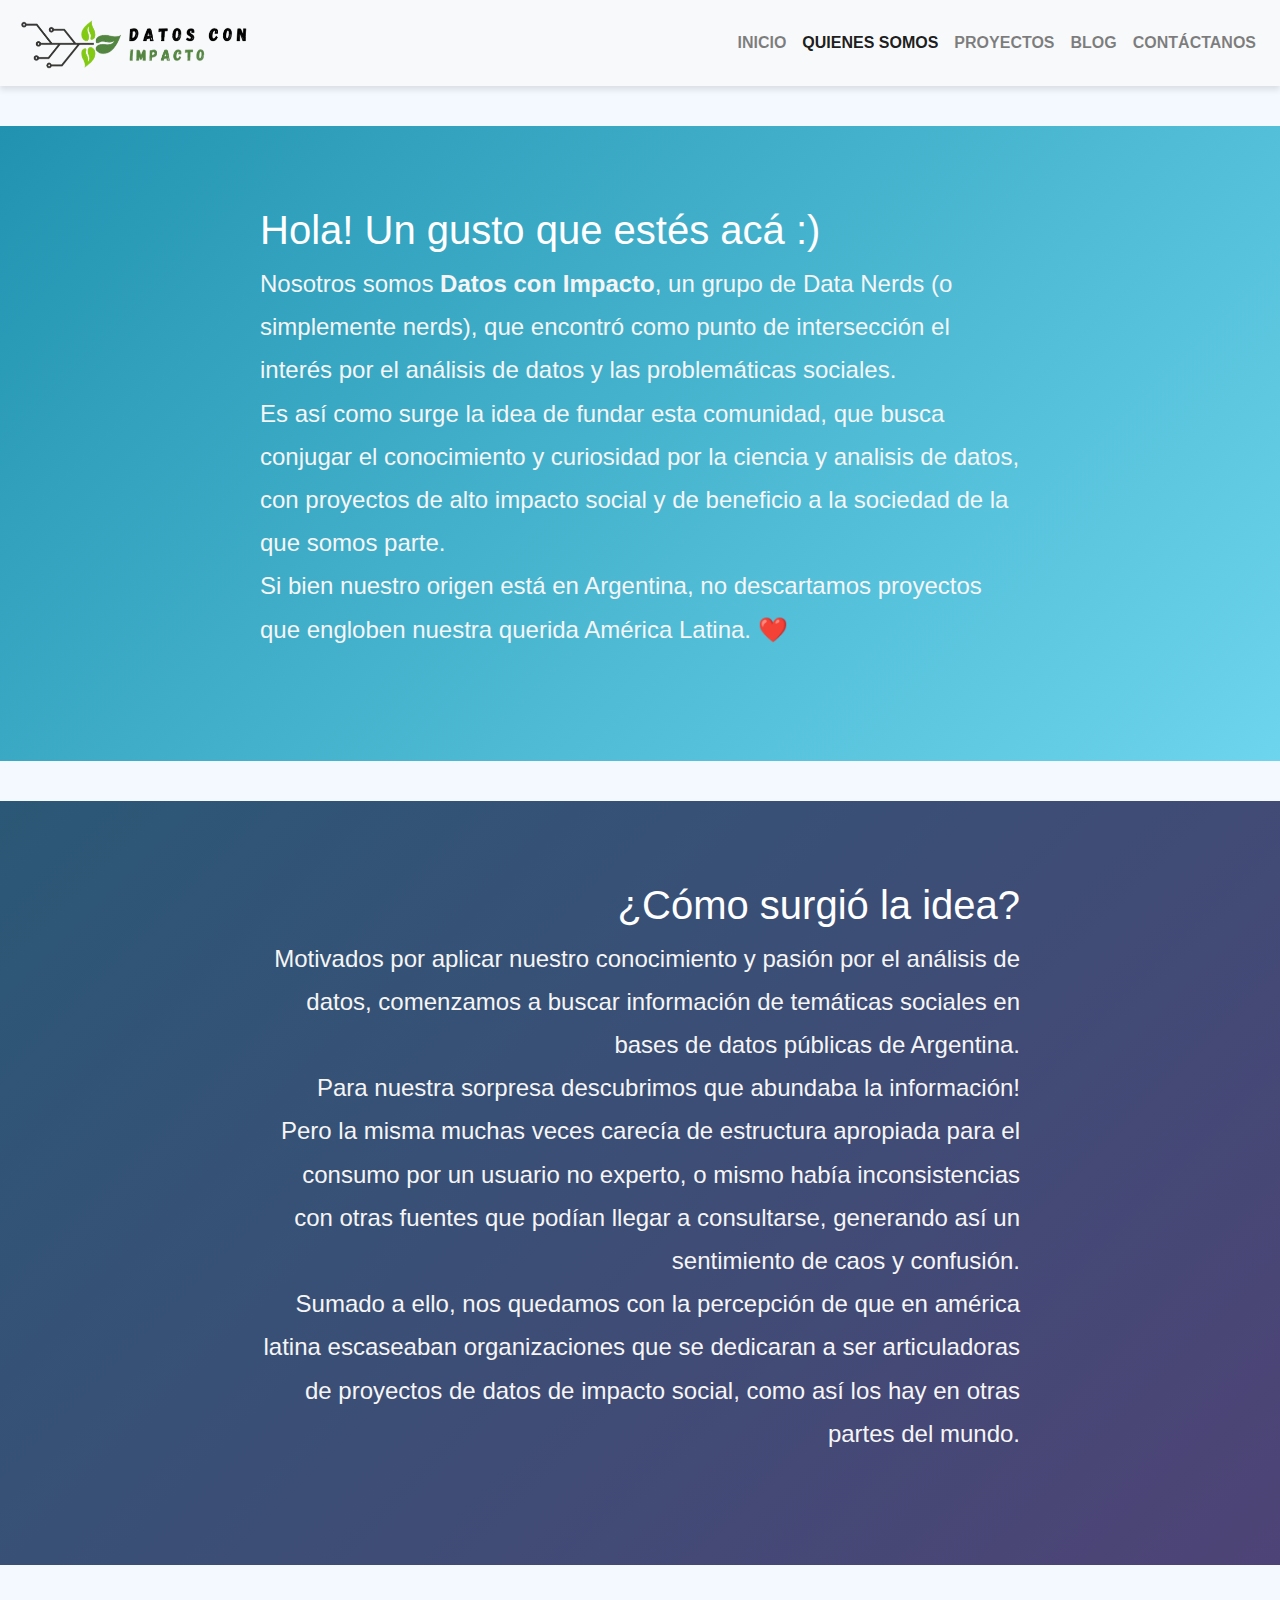
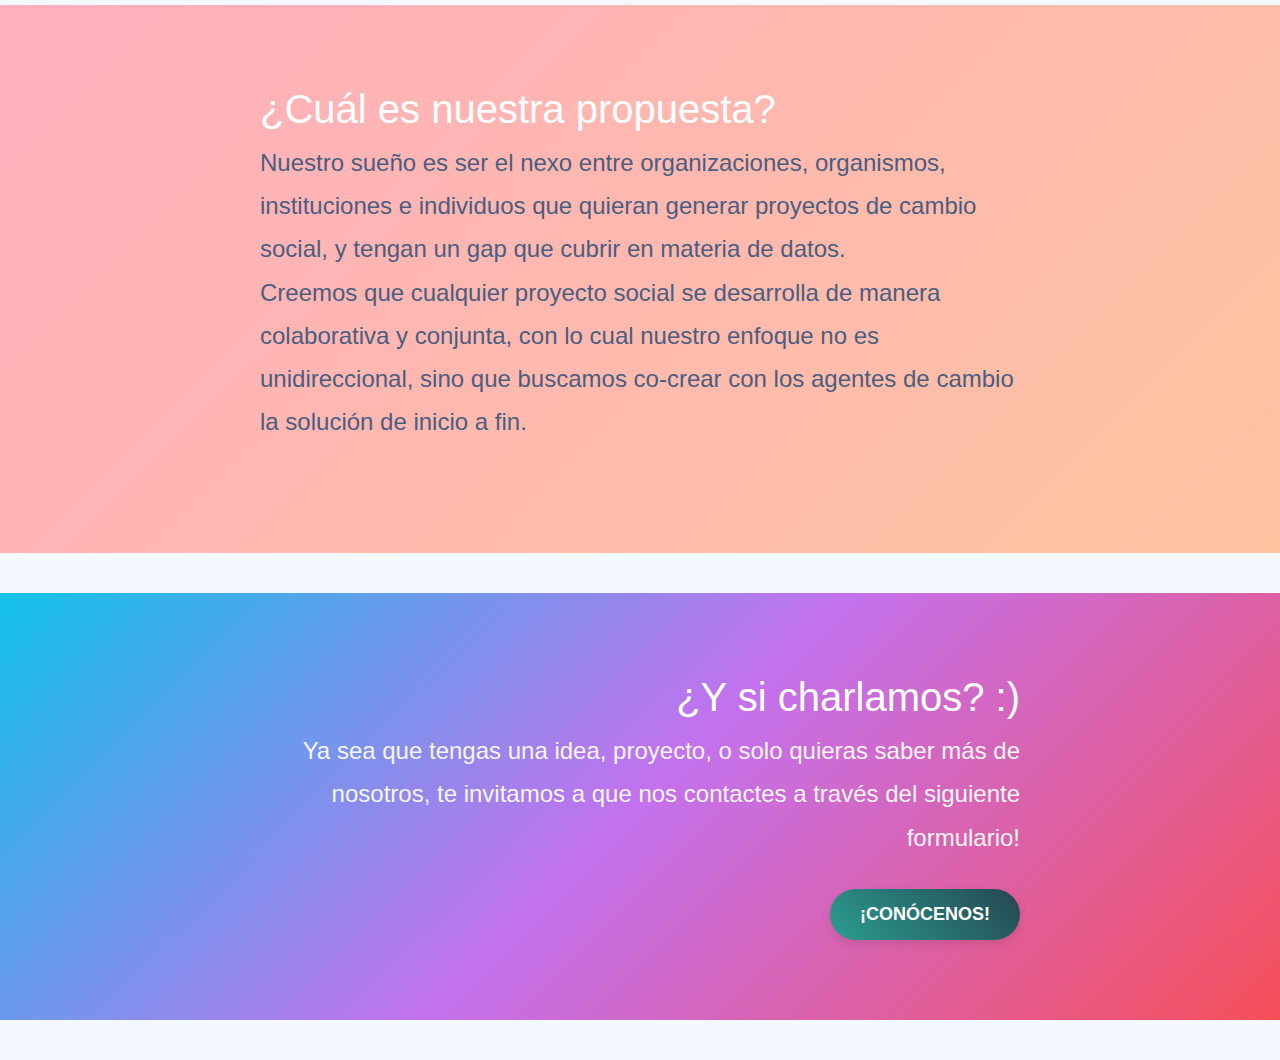
<file: views/nosotros.html>
<!DOCTYPE html>
<html lang="es">
<head>
    <meta charset="utf-8">
    <meta name="viewport" content="width=device-width, initial-scale=1, shrink-to-fit=no">
    <!-- Bootstrap CSS -->
    <link rel="stylesheet" href="https://cdn.jsdelivr.net/npm/bootstrap@4.3.1/dist/css/bootstrap.min.css">
    <link rel="stylesheet" href="../assets/styles/style.css">
    <title>Datos con Impacto</title>
</head>
<body>
    <!-- Barra de Navegación -->
    <nav class="navbar navbar-expand-lg navbar-light bg-light">
        <a class="navbar-brand" href="#"><img src="../assets/images/logo_horizontal.png" height="60px" alt=""></a>
        <button class="navbar-toggler" type="button" data-toggle="collapse" data-target="#navbarToggler" aria-controls="navbarToggler" aria-expanded="false" aria-label="Toggle navigation">
            <span class="navbar-toggler-icon"></span>
        </button>
        <div class="collapse navbar-collapse" id="navbarToggler">
            <ul class="navbar-nav ml-auto">
                <li class="nav-item"><a class="nav-link" href="../index.html">Inicio</a></li>
                <li class="nav-item active"><a class="nav-link" href="#">Quienes Somos</a></li>
                <li class="nav-item"><a class="nav-link" href="../views/proyectos.html">Proyectos</a></li>
                <li class="nav-item"><a class="nav-link" href="#">Blog</a></li>
                <li class="nav-item"><a class="nav-link" href="../views/contacto.html">Contáctanos</a></li>
            </ul>
        </div>
    </nav>

    <!-- Secciones con gradientes y texto alternado -->
    <section class="section gradient1">
        <div class="container d-flex align-items-center">
            <div class="text-block text-left">
            <h1>Hola! Un gusto que estés acá :)</h1>
            <p style="color: whitesmoke;">Nosotros somos <strong>Datos con Impacto</strong>, un grupo de Data Nerds (o simplemente nerds), que encontró como punto de intersección el interés por el análisis de datos y las problemáticas sociales.<br>
                Es así como surge la idea de fundar esta comunidad, que busca conjugar el conocimiento y curiosidad por la ciencia y analisis de datos, con proyectos de alto impacto social y de beneficio 
                a la sociedad de la que somos parte. <br>
                Si bien nuestro origen está en Argentina, no descartamos proyectos que engloben nuestra querida América Latina. ❤️
            </p>
        </div>
    </div>
</section>

<section class="section gradient2">
    <div class="container d-flex align-items-center flex-row-reverse">
        <div class="text-block text-right">
            <h1>¿Cómo surgió la idea?</h1>
            <p style="color: whitesmoke;">Motivados por aplicar nuestro conocimiento y pasión por el análisis de datos, comenzamos a buscar información de temáticas sociales en bases de datos públicas de Argentina.<br>
                Para nuestra sorpresa descubrimos que abundaba la información! Pero la misma muchas veces carecía de estructura apropiada para el consumo por un usuario no experto, o mismo había inconsistencias
            con otras fuentes que podían llegar a consultarse, generando así un sentimiento de caos y confusión.<br>
        Sumado a ello, nos quedamos con la percepción de que en américa latina escaseaban organizaciones que se dedicaran a ser articuladoras de proyectos de datos de impacto social, como
    así los hay en otras partes del mundo.</p>
        </div>
        </div>
</section>

<section class="section gradient3">
    <div class="container d-flex align-items-center">
        <div class="text-block text-left">
            <h1>¿Cuál es nuestra propuesta?</h1>
            <p>Nuestro sueño es ser el nexo entre organizaciones, organismos, instituciones e individuos que quieran generar proyectos de cambio social, y tengan un gap que cubrir en materia de datos.<br>
                Creemos que cualquier proyecto social se desarrolla de manera colaborativa y conjunta, con lo cual nuestro enfoque no es unidireccional, sino que buscamos co-crear con los agentes de cambio la solución de inicio a fin.<br>
            </p>
        </div>
    </div>
</section>

<section class="section gradient4">
    <div class="container d-flex align-items-center flex-row-reverse">
        <div class="text-block text-right">
            <h1>¿Y si charlamos? :)</h1>
            <p style="color: whitesmoke;">Ya sea que tengas una idea, proyecto, o solo quieras saber más de nosotros, te invitamos a que nos contactes a través del siguiente formulario!</p>
            <a class="btn btn-primary" href="../views/contacto.html">¡Conócenos!</a>
        </div>
    </div>
</section>

    <!-- Bootstrap JS -->
    <script src="https://code.jquery.com/jquery-3.3.1.slim.min.js"></script>
    <script src="https://cdn.jsdelivr.net/npm/popper.js@1.14.7/dist/umd/popper.min.js"></script>
    <script src="https://cdn.jsdelivr.net/npm/bootstrap@4.3.1/dist/js/bootstrap.min.js"></script>
</body>
</html>
</file>
<file: assets/styles/style.css>
/* General Reset */
* {
    margin: 0;
    padding: 0;
    box-sizing: border-box;
    font-family: 'Poppins', Arial, sans-serif; /* Fuente más moderna */
}

/* Body Styles */
body {
    background-color: #f4f9ff; /* Light blue tint for calmness and transparency */
    color: #2a3d66; /* Deep navy blue for readability */
    line-height: 1.6;
}

/* Estilos personalizados para el botón */
.btn.btn-primary {
    background: linear-gradient(45deg, #2A9D8F, #264653); /* Gradiente de color */
    color: white;
    font-weight: bold;
    text-transform: uppercase;
    padding: 12px 30px;
    border-radius: 50px; /* Bordes redondeados */
    font-size: 18px;
    transition: all 0.3s ease; /* Transición suave para efectos */
    box-shadow: 0 4px 10px rgba(0, 0, 0, 0.1); /* Sombra sutil */
    border: none; /* Quitar borde predeterminado */
}

.btn.btn-primary:hover {
    background: linear-gradient(45deg, #264653, #2A9D8F); /* Invertir gradiente en hover */
    transform: translateY(-3px); /* Efecto de movimiento al pasar el ratón */
    box-shadow: 0 6px 15px rgba(0, 0, 0, 0.2); /* Sombra más intensa al hacer hover */
}

.btn.btn-primary:active {
    transform: translateY(1px); /* Pequeña compresión al hacer clic */
    box-shadow: 0 4px 10px rgba(0, 0, 0, 0.1); /* Vuelve a la sombra original */
}

/* Main Container */
.container {
    width: 90%;
    max-width: 1200px;
    margin: 0 auto;
    padding: 20px;
}

/* Header */
header {
    background-color: #2a3d66; /* Navy blue for authority */
    color: white;
    padding: 20px 0;
    text-align: center;
    border-bottom: 5px solid #5ba4ff; /* Bright blue for disruption */
}

header h1 {
    font-size: 3.5rem;
    letter-spacing: 1.5px;
    font-weight: 700; /* Bold font for stronger impact */
}

header p {
    font-size: 1rem;
    margin-top: 10px;
    color: #dbe6f6; /* Light, complementary tone for subtext */
}



/* Navigation */
.navbar {
    box-shadow: 0 4px 6px rgba(0, 0, 0, 0.1); /* Slight shadow for depth */
    transition: background-color 0.3s ease-in-out;
}

.navbar:hover {
    background-color: #e3f1ff; /* Subtle highlight effect */
}

.navbar-brand img {
    transition: none; /* Disable effects for logo */
}

.nav-link {
    text-transform: uppercase; /* Modern style with uppercase letters */
    font-weight: bold;
    color: #2a3d66;
    transition: color 0.3s ease, background-color 0.3s ease;
    padding: 10px 15px;
    border-radius: 5px;
}

.nav-link:hover {
    color: white;
    background-color: #5ba4ff;
}


.navbar-toggler {
    border: none;
}


/* Section */
section {
    margin: 40px 0;
    padding-bottom: 20px; /* Asegura que haya espacio debajo del contenido */
}


section h2 {
    color: #2a3d66;
    font-size: 3rem;
    margin-bottom: 20px;
    /*border-left: 6px solid #5ba4ff;*/
    padding-left: 10px;
}

section p {
    color: #4a5e80; /* Softer blue for secondary content */
    font-size: 1.2rem;
    font-family: 'Poppins', Arial, sans-serif;
}

/* Sección Título */
.section-title {
    text-align: center;
    font-size: 2.5rem;
    color: #2a3d66;
    margin-bottom: 40px;
    font-weight: bold;
}

/* Estilo Mejorado de Tarjetas */
.enhanced-card {
    max-width: 350px; /* Ajusta el ancho máximo de las tarjetas */
    margin: 0 auto; /* Centra las tarjetas */
    background: white;
    box-shadow: 0 6px 10px rgba(0, 0, 0, 0.1);
    border-radius: 15px;
    overflow: hidden;
    padding: 20px;
    text-align: center;
    transition: transform 0.3s ease, box-shadow 0.3s ease;
    border: 1px solid #ddd; /* Borde sutil */
}

.enhanced-card:hover {
    transform: translateY(-10px);
    box-shadow: 0 8px 15px rgba(0, 0, 0, 0.2);
}

/* Iconos en la parte superior */
.card-icon {
    font-size: 3rem;
    color: #5ba4ff;
    margin-bottom: 15px;
}

/* Títulos de las tarjetas */
.enhanced-card .card-title {
    font-size: 1.8rem;
    font-weight: bold;
    color: #2a3d66;
    margin-bottom: 10px;
}

/* Texto de las tarjetas */
.enhanced-card .card-text {
    font-size: 1rem;
    color: #4a5e80;
    line-height: 1.6;
}

/* Efecto hover de colores */
.enhanced-card:hover .card-icon {
    color: #2a3d66;
}

.enhanced-card:hover .card-title {
    color: #5ba4ff;
}




/* Footer */
footer {
    text-align: center;
    padding: 20px;
    background-color: #2a3d66;
    color: white;
    margin-top: 40px;
}

footer p {
    font-size: 0.9rem;
    color: #dbe6f6;
}

footer a {
    text-decoration: none;
    color: #5ba4ff;
    font-weight: bold;
    transition: color 0.3s ease;
}

footer a:hover {
    color: white;
}



/* Portada */
/* Portada */
#portada {
    position: relative;
    height: 100vh;
    overflow: hidden;
}

#portada video {
    position: absolute;
    top: 0;
    left: 0;
    width: 100%;
    height: 100%;
    object-fit: cover;
}

#portada .overlay {
    position: absolute;
    top: 0;
    left: 0;
    width: 100%;
    height: 100%;
    background: rgba(0, 0, 0, 0.5); /* Overlay oscuro */
}

#portada .content {
    position: relative;
    z-index: 2;
    color: white;
    text-align: center;
    top: 50%;
    transform: translateY(-50%);
    padding: 0 20px;
    width: 100%; /* Asegura que el contenedor ocupe todo el ancho */
    box-sizing: border-box;
}

/* Titulo principal */
#portada h1 {
    font-size: 3rem;
    font-weight: bold;
    margin-bottom: 10px;
    word-wrap: break-word; /* Permite que el texto se ajuste a la línea */
}

/* Subtítulo con efecto de escritura */
#animated-h2 {
    font-size: 2rem;
    white-space: nowrap; /* Evita que el texto se parta */
    overflow: hidden; /* Oculta el texto fuera del contenedor */
    display: inline-block;
    border-right: 2px solid rgb(255, 255, 255);
    animation: typing 5s steps(40, end), blink 0.6s step-end infinite;
    word-wrap: normal; /* Evita que se dividan las palabras */
    text-align: center;
}

/* Animación de escribir letra a letra */
@keyframes typing {
    from {
        width: 0; /* Inicia con el texto oculto */
    }
    to {
        width: 100%; /* Muestra todo el texto */
    }
}

/* Parpadeo del cursor */
@keyframes blink {
    from, to {
        border-color: transparent;
    }
    50% {
        border-color: rgb(242, 244, 245); /* Simula el parpadeo del cursor */
    }
}

/* Subrayado animado automático */
.underline {
    position: relative;
    display: inline-block;
}

.underline::after {
    content: '';
    position: absolute;
    left: 0;
    bottom: 0;
    width: 0;
    height: 5px; /* Grosor del subrayado */
    background-color: rgb(46, 160, 253); /* Color del subrayado */
    animation: underlineExpand 3s ease-out forwards;
}

@keyframes underlineExpand {
    from {
        width: 0; /* Línea comienza invisible */
    }
    to {
        width: 100%; /* Línea cubre toda la palabra */
    }
}

/* Ajustes en dispositivos pequeños */
@media (max-width: 768px) {
    #portada h1 {
        font-size: 2rem;
    }

    #portada h2 {
        font-size: 1.5rem;
        word-wrap: break-word; /* Permite salto de línea en móviles */
        white-space: normal;
    }
}

/* Asegura que el texto en pantallas más pequeñas se ajuste correctamente */
@media (max-width: 480px) {
    #portada h1 {
        font-size: 1.5rem;
    }

    #portada h2 {
        font-size: 1.2rem;
        word-wrap: break-word; /* Asegura que se ajusten al ancho */
        white-space: normal;
    }
}



/*Nosotros*/

#nosotros h1 {

    font-size: 5rem;
}        
#nosotros p {
            font-size: 1.2rem;
            font-family: 'Poppins', Arial, sans-serif;
        }



/* Sección Pilares */
#pilares {
    padding: 60px 20px;
    background: linear-gradient(45deg, #2bbfe4, #eaecc6); /* Gradiente de fondo */
    text-align: center;
}

/* Títulos */
#pilares .section-title {
    font-size: 3rem;
    font-weight: bold;
    margin-bottom: 40px;
    color: #2a3d66;
}

/* Estilo de las tarjetas */
#pilares .card {
    border: none;
    border-radius: 15px; /* Bordes redondeados */
    box-shadow: 0 6px 10px rgba(0, 0, 0, 0.15); /* Sombra más marcada */
    transition: transform 0.3s ease, box-shadow 0.3s ease;
    padding: 20px;
    background-color: white;
}

#pilares .card:hover {
    transform: translateY(-10px);
    box-shadow: 0 8px 15px rgba(0, 0, 0, 0.3); /* Efecto al elevarse */
}

/* Iconos */
#pilares .card-icon {
    font-size: 3rem;
    color: #5ba4ff;
    margin-bottom: 20px;
    transition: color 0.3s ease;
}

#pilares .card:hover .card-icon {
    color: #2a3d66; /* Cambiar color del icono en hover */
}

/* Títulos de las tarjetas */
#pilares .card-title {
    font-size: 1.8rem;
    font-weight: bold;
    color: #2a3d66;
    margin-bottom: 10px;
}

/* Texto */
#pilares .card-text {
    font-size: 1.2rem;
    color: #4a5e80;
    line-height: 1.6;
}

/* Espaciado */
#pilares .row {
    margin: 0 -15px; /* Ajuste para mejor alineación */
}

#pilares .col-md-4 {
    padding: 15px; /* Separación entre columnas */
}


 /* Formulario */
#contacto {
    background: linear-gradient(45deg, #2bbfe4, #eaecc6);
    color: white;
    padding: 60px 20px;
    text-align: center;
}

#contacto h2 {
    margin-bottom: 20px;
    font-family: 'Poppins', sans-serif;
    font-weight: 600;
}

#contacto h3 {
    margin-bottom: 40px;
    font-family: 'Poppins', sans-serif;
    font-weight: 400;
}

#contacto form {
    max-width: 600px;
    margin: 0 auto;
    background: white;
    border-radius: 10px;
    padding: 30px;
    box-shadow: 0 4px 6px rgba(0, 0, 0, 0.1);
}

#contacto form .form-group {
    margin-bottom: 20px;
}

#contacto form input,
#contacto form textarea {
    width: 100%;
    padding: 12px;
    border: 1px solid #ddd;
    border-radius: 5px;
    box-sizing: border-box;
    font-size: 1rem;
}

#contacto form input:focus,
#contacto form textarea:focus {
    border-color: #5ba4ff;
    outline: none;
}

#contacto form button {
    background-color: #2a3d66;
    color: white;
    border: none;
    padding: 12px 30px;
    font-size: 1.1rem;
    font-weight: bold;
    border-radius: 5px;
    cursor: pointer;
    transition: background-color 0.3s ease;
}

#contacto form button:hover {
    background-color: #5ba4ff;
}

#contacto form button:active {
    transform: scale(0.98);
}


/*Estilos de Datos con impacto tarjeta*/
.col-md-3 {
    background: #f4f9ff; /* Fondo blanco con transparencia */
}

/* Efectos en el título principal */
.impacto-title {
    font-family: 'Poppins', sans-serif;
    background: linear-gradient(90deg, #00c6ff, #0072ff);
    -webkit-background-clip: text;
    -webkit-text-fill-color: transparent;
    animation: gradientMove 3s infinite;
}

@keyframes gradientMove {
    0% {
        background-position: 0% 50%;
    }
    50% {
        background-position: 100% 50%;
    }
    100% {
        background-position: 0% 50%;
    }
}

/* Efectos en las palabras rotativas */
.impacto-loop span {
    font-family: 'Roboto', sans-serif;
    font-weight: bold;
    font-size: 1.5rem;
    color: #0072ff;
    /*animation: fadeInOut 2s ease-in-out infinite;*/
}

@keyframes fadeInOut {
    0%, 100% {
        opacity: 0;
        transform: translateY(20px);
    }
    50% {
        opacity: 1;
        transform: translateY(0);
    }
}


/*QUIENES SOMOS*/


body {
    font-family: 'Poppins', sans-serif; /* Fuente moderna */
}

body {
    font-family: 'Poppins', sans-serif; /* Fuente moderna */
}

.section {
    padding: 60px 0;
    color: white;
    display: flex;
    align-items: center;
    justify-content: center;
    text-align: center; /* Centramos el texto */
}

.container {
    max-width: 800px; /* Limitamos el ancho del contenido */
    margin: 0 auto;
}

.text-block h3 {
    font-size: 4rem; /* Tamaño grande para los encabezados */
    font-weight: 700; /* Peso fuerte para un look moderno */
    margin-bottom: 15px;
    line-height: 1.3; /* Espaciado para mejorar legibilidad */
}

.text-block p {
    font-size: 1.5rem; /* Aumentar tamaño de los párrafos */
    font-weight: 400; /* Peso ligero para contraste con los h3 */
    line-height: 1.8; /* Espaciado para mejorar lectura */
    margin-bottom: 30px; /* Espacio adicional debajo de los párrafos */
}

.gradient1 {
    background: linear-gradient(135deg, #2193b0, #6dd5ed);
}

.gradient2 {
    background: linear-gradient(135deg, #2b5876, #4e4376);
}

.gradient3 {
    background: linear-gradient(135deg, #ffafbd, #ffc3a0);
}

.gradient4 {
    background: linear-gradient(135deg, #12c2e9, #c471ed, #f64f59);
}

.btn-primary {
    font-size: 1.2rem; /* Tamaño más grande para el botón */
    padding: 10px 20px;
    border-radius: 25px;
    background-color: #2A9D8F; /* Mantener la identidad del diseño */
    border: none;
    transition: background-color 0.3s ease-in-out;
}

.btn-primary:hover {
    background-color: #1B6B60; /* Color más oscuro al pasar el cursor */
}
</file>
